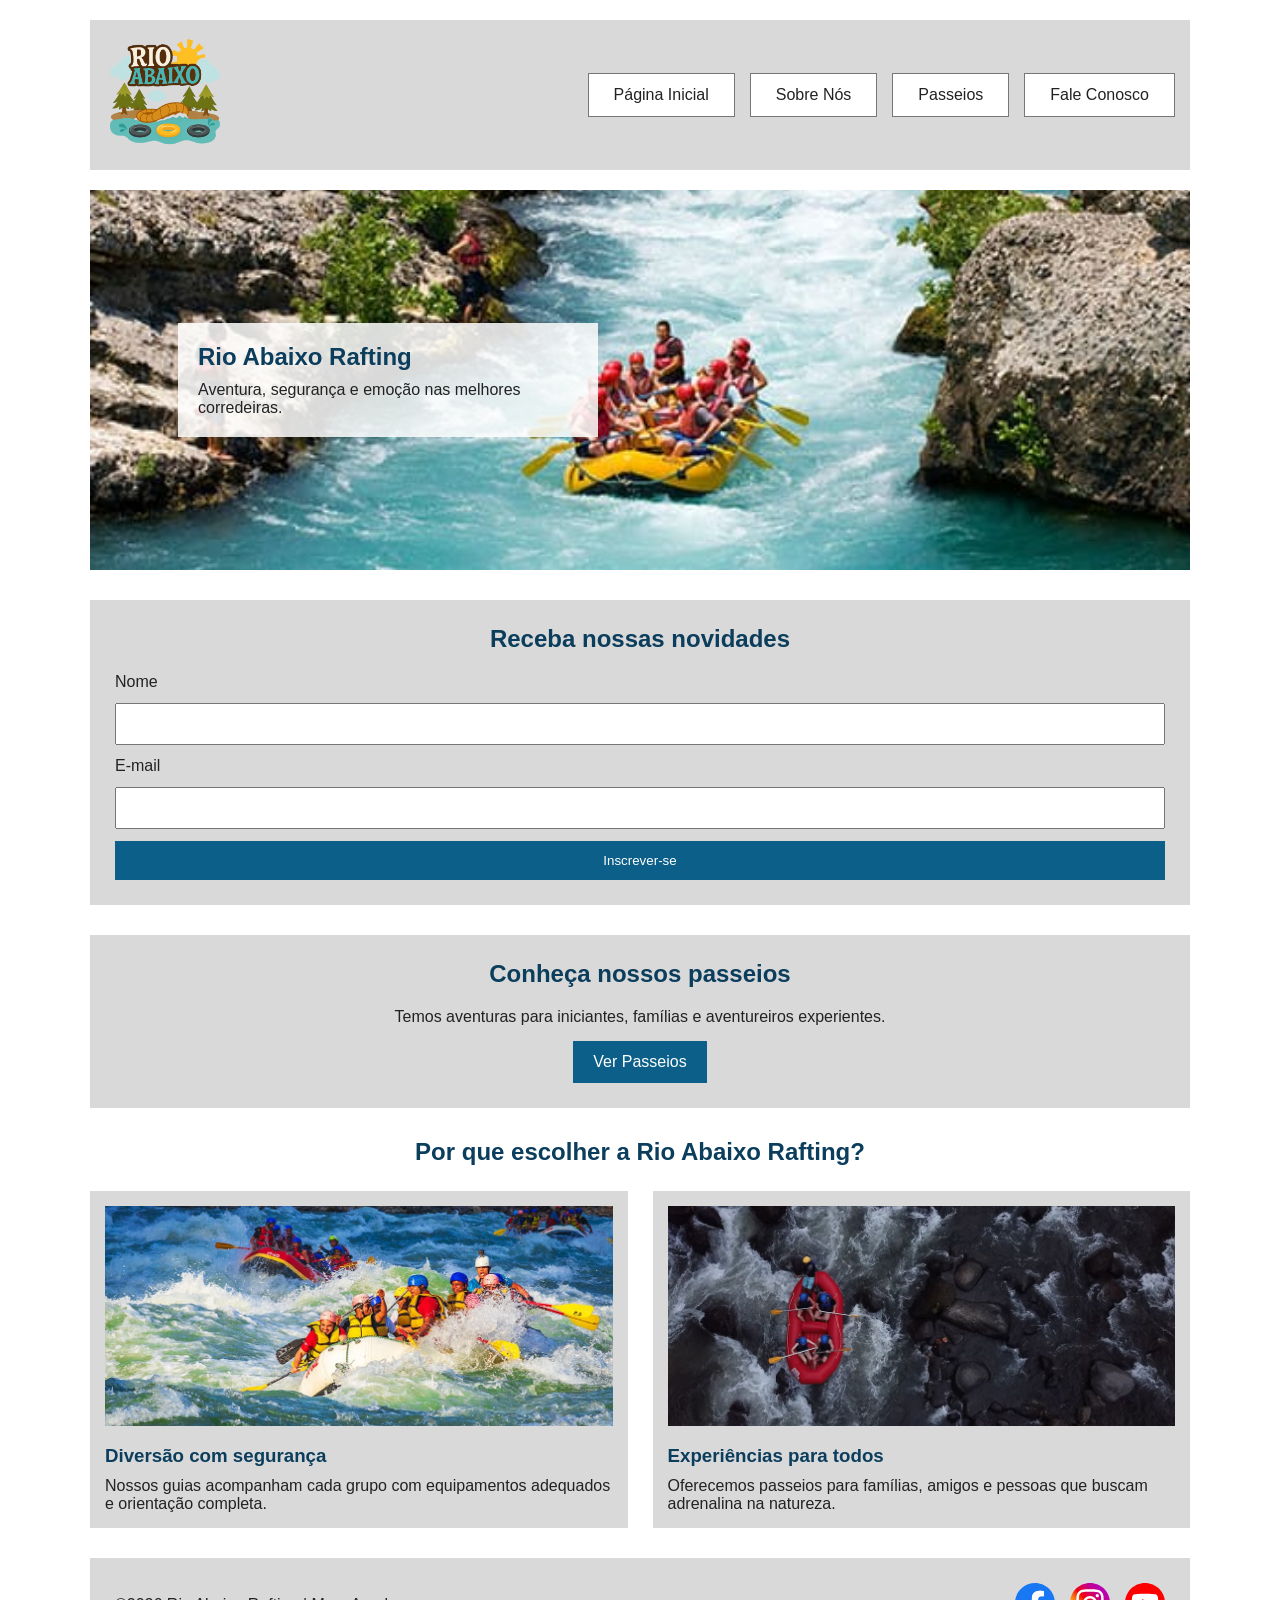
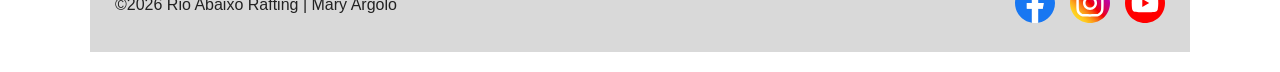
<file: wwr/index.html>
<!DOCTYPE html>
<html lang="pt-br">
<head>
    <meta charset="UTF-8">
    <meta name="description" content="Página inicial da Rio Abaixo Rafting com aventuras, passeios e inscrição para newsletter.">
    <meta name="author" content="Mary Argolo">
    <meta name="viewport" content="width=device-width, initial-scale=1.0">
    <title>Rio Abaixo Rafting | Página Inicial</title>
    <link rel="stylesheet" href="estilos/rafting.css">
</head>

<body>
    <header>
        <img src="imagens/z-downriver.png" alt="Logo Rio Abaixo Rafting">

        <nav>
            <a href="index.html">Página Inicial</a>
            <a href="sobre.html">Sobre Nós</a>
            <a href="passeios.html">Passeios</a>
            <a href="contato.html">Fale Conosco</a>
        </nav>
    </header>

    <main>
        <section class="home-hero">
            <img src="imagens/rafting65_600.jpg" alt="Pessoas praticando rafting em corredeiras">

            <div class="home-hero-texto">
                <h1>Rio Abaixo Rafting</h1>
                <p>Aventura, segurança e emoção nas melhores corredeiras.</p>
            </div>
        </section>

        <section class="newsletter">
            <h2>Receba nossas novidades</h2>

            <form>
                <label for="nome">Nome</label>
                <input type="text" id="nome" name="nome">

                <label for="email">E-mail</label>
                <input type="email" id="email" name="email">

                <button type="submit">Inscrever-se</button>
            </form>
        </section>

        <section class="chamada">
            <h2>Conheça nossos passeios</h2>
            <p>Temos aventuras para iniciantes, famílias e aventureiros experientes.</p>
            <a href="passeios.html">Ver Passeios</a>
        </section>

        <section class="home-grid">
            <h2>Por que escolher a Rio Abaixo Rafting?</h2>

            <article>
                <img src="imagens/rafting12_1024.jpg" alt="Clientes felizes após passeio de rafting">
                <h3>Diversão com segurança</h3>
                <p>Nossos guias acompanham cada grupo com equipamentos adequados e orientação completa.</p>
            </article>

            <article>
                <img src="imagens/rafting16_1024.jpg" alt="Equipe praticando rafting">
                <h3>Experiências para todos</h3>
                <p>Oferecemos passeios para famílias, amigos e pessoas que buscam adrenalina na natureza.</p>
            </article>
        </section>
    </main>

    <footer>
        <p>©2026 Rio Abaixo Rafting | Mary Argolo</p>

        <nav class="socialmedia">
            <a href="https://facebook.com">
                <img src="imagens/facebook.svg" alt="Facebook">
            </a>

            <a href="https://instagram.com">
                <img src="imagens/instagram.svg" alt="Instagram">
            </a>

            <a href="https://youtube.com">
                <img src="imagens/youtube.svg" alt="YouTube">
            </a>
        </nav>
    </footer>
</body>
</html>
</file>
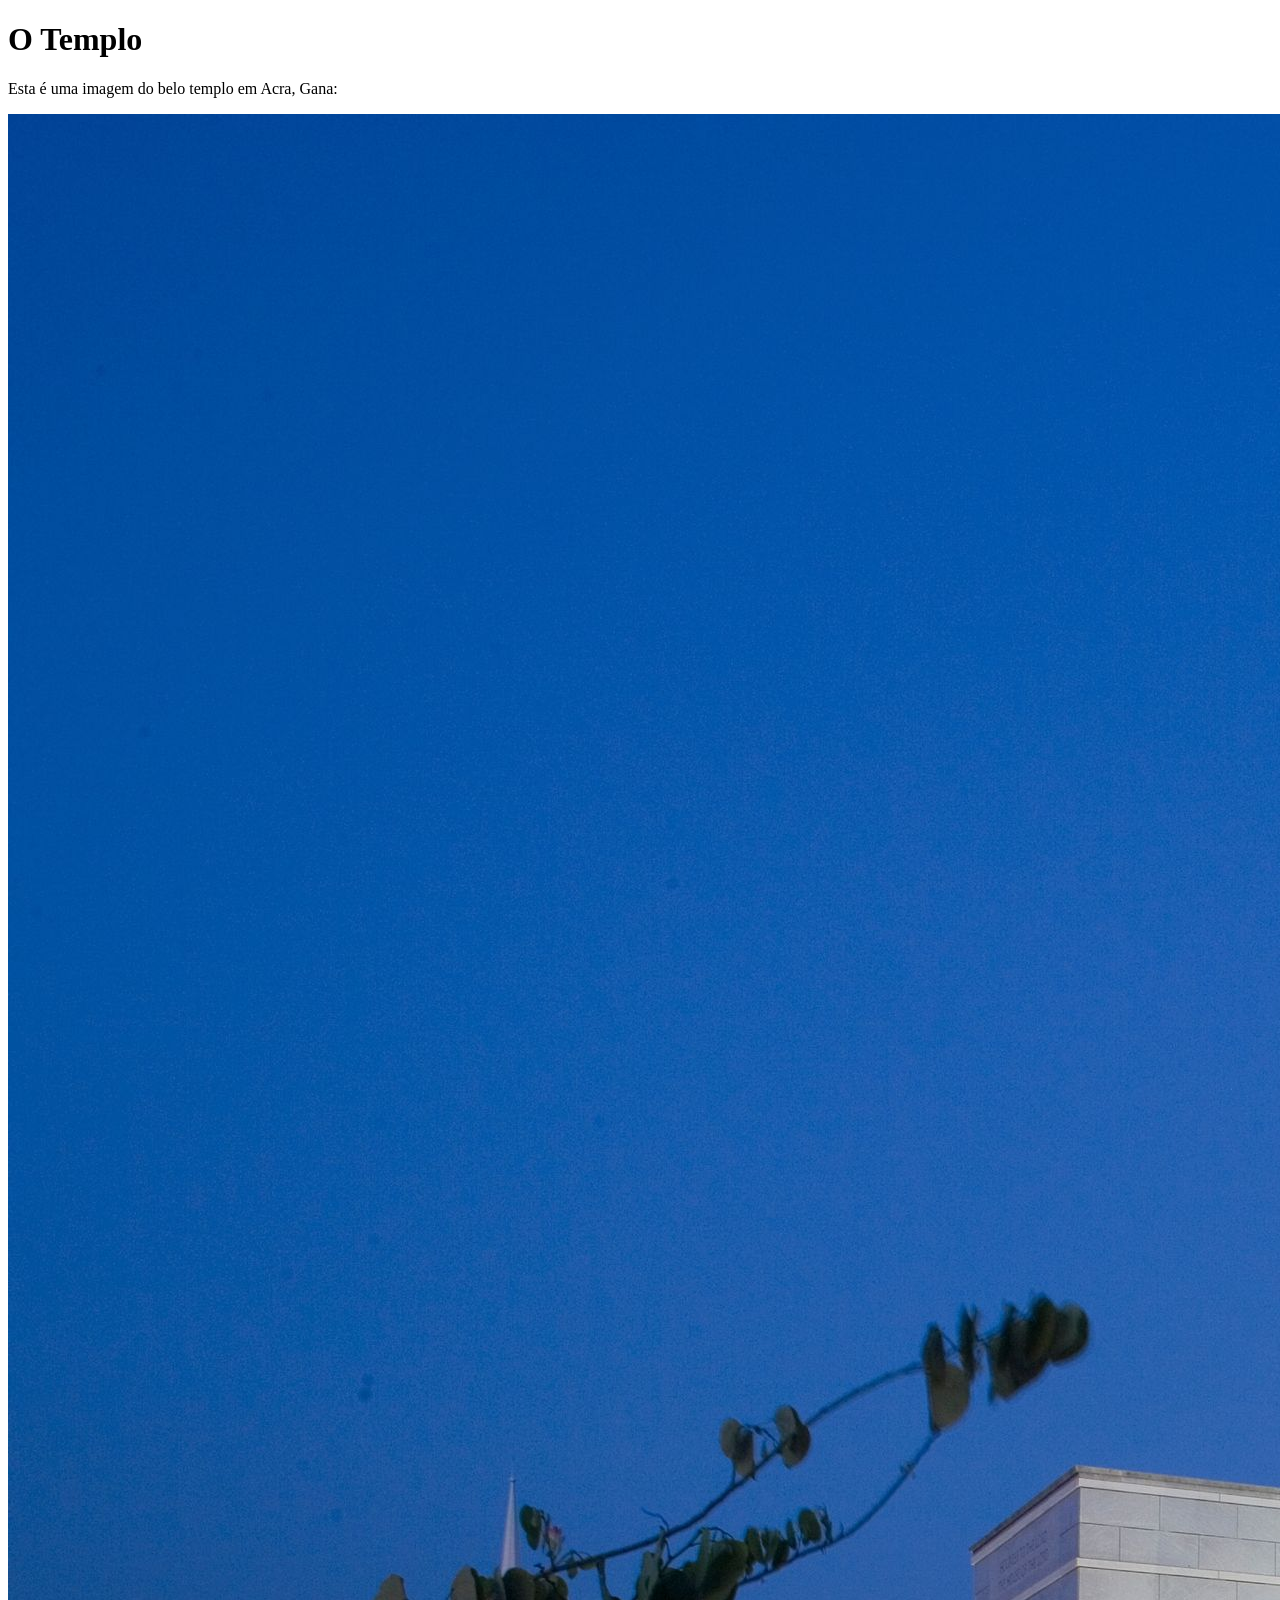
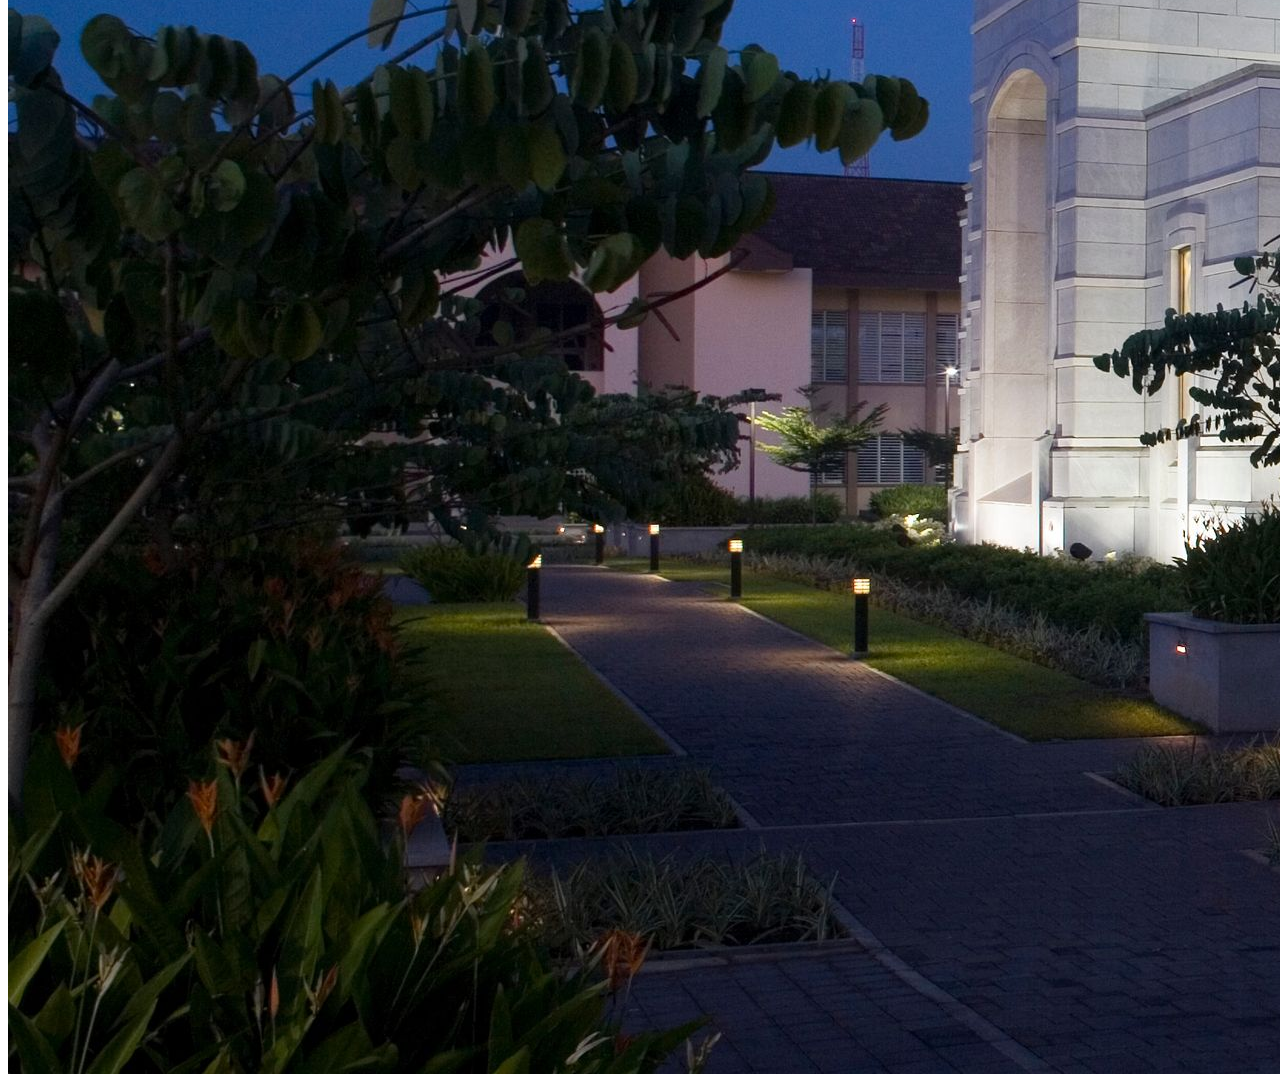
<file: semana01/imagens.html>
<!DOCTYPE html>
<html lang="pt-br">
<head>
    <meta charset="UTF-8">
    <meta name="viewport" content="width=device-width, initial-scale=1.0">
    <title>Imagem do Templo</title>
</head>
<body>
    <h1>O Templo</h1>
    <p>Esta é uma imagem do belo templo em Acra, Gana:</p>
    <img src="imagens/templo-largo.jpeg" alt="O Templo de Acra, Gana">
    
</body>
</html>
</file>
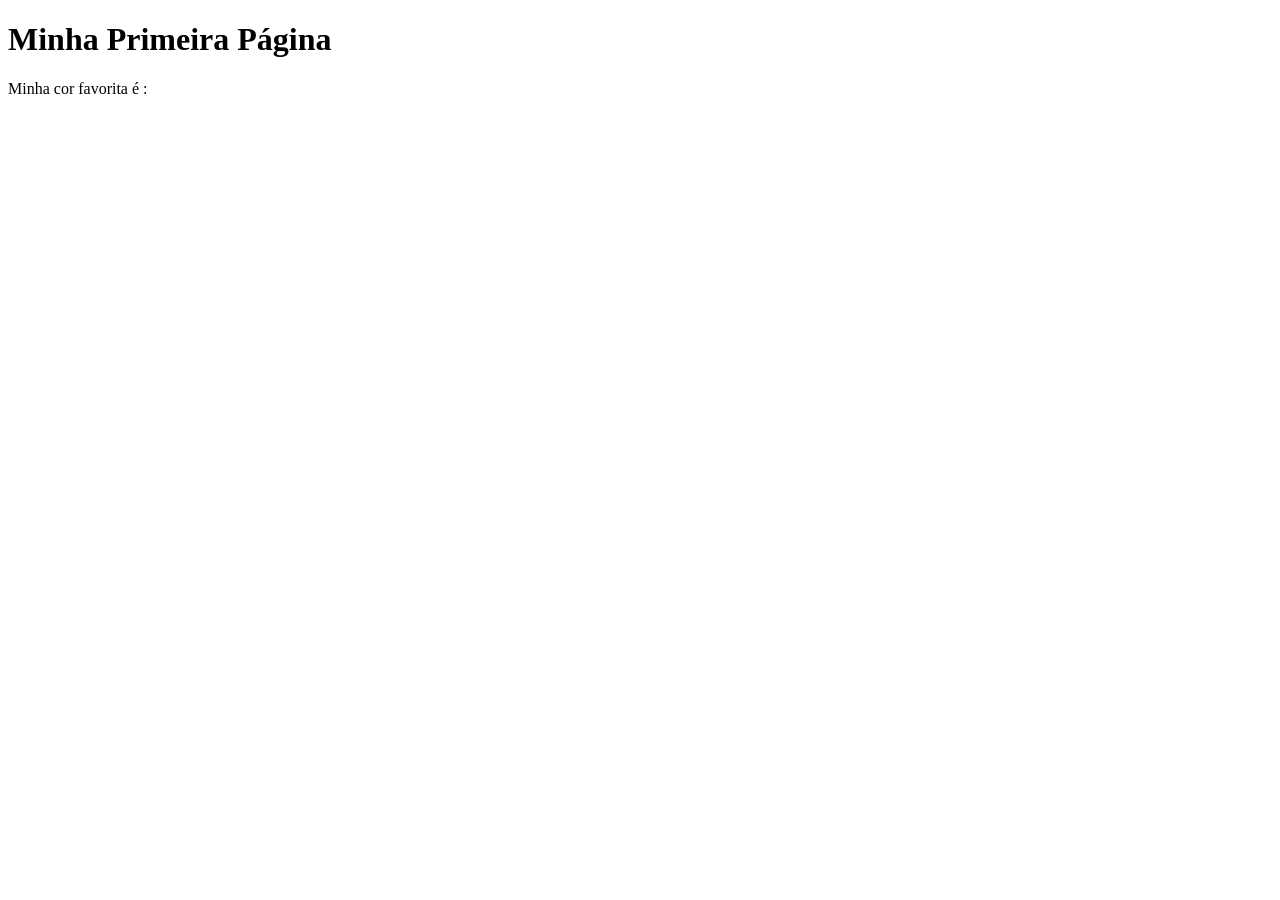
<file: semana01/primeira-pagina.html>
<!DOCTYPE html>
<html lang="pt-br">
<head>
    <meta charset="UTF-8">
    <meta name="viewport" content="width=device-width, initial-scale=1.0">
    <title>Minha Primeira Página</title>
</head>
<body>
    <h1>Minha Primeira Página</h1>
    <p>Minha cor favorita é : </p>
</body>
</html>
</file>
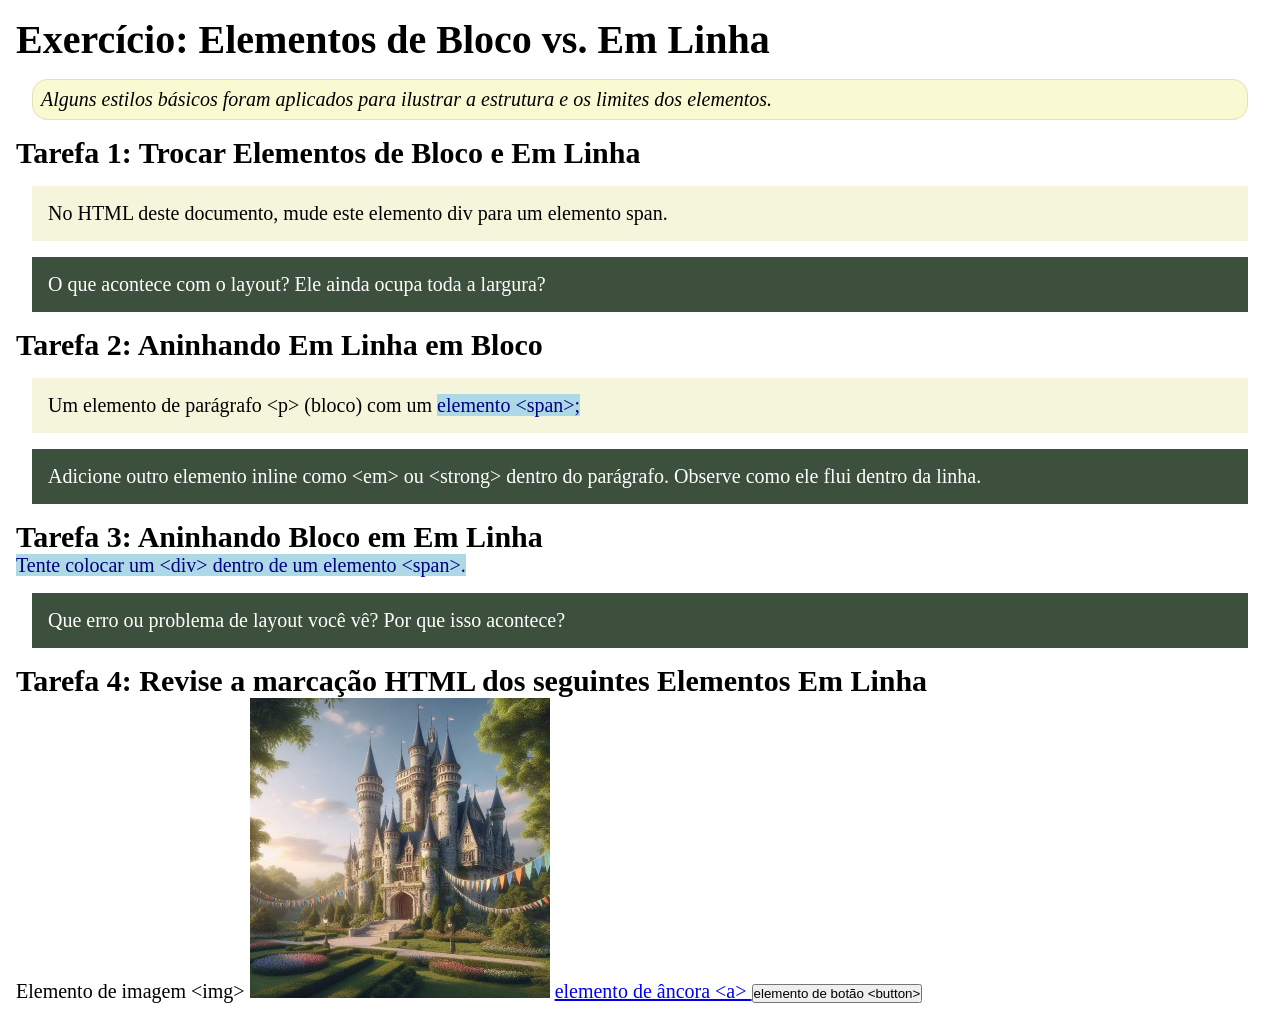
<file: semana02/bloco-vs-inline.html>
<!DOCTYPE html>
<html lang="pt-br">

<head>
    <meta charset="UTF-8">
    <meta name="viewport" content="width=device-width, initial-scale=1.0">
    <title>Exercício: Elementos de Bloco vs. Inline</title>
    <link rel="stylesheet" href="estilos/bloco-vs-inline.css">
</head>

<body>
    <main>
        <h1>Exercício: Elementos de Bloco vs. Em Linha</h1>
        <p class="note">Alguns estilos básicos foram aplicados para ilustrar a estrutura e os limites dos elementos.</p>

        <h2>Tarefa 1: Trocar Elementos de Bloco e Em Linha</h2>
        <div>No HTML deste documento, mude este elemento div para um elemento span.</div>

        <p class="question">O que acontece com o layout? Ele ainda ocupa toda a largura?</p>

        <h2>Tarefa 2: Aninhando Em Linha em Bloco</h2>
        <p>Um elemento de parágrafo &lt;p&gt; (bloco) com um <span>elemento &lt;span&gt;;</span></p>
        <p class="question">Adicione outro elemento inline como &lt;em&gt; ou &lt;strong&gt; dentro do parágrafo.
            Observe como ele flui dentro da linha.</p>

        <h2>Tarefa 3: Aninhando Bloco em Em Linha</h2>
        <span>Tente colocar um &lt;div&gt; dentro de um elemento &lt;span&gt;.</span>
        <p class="question">Que erro ou problema de layout você vê? Por que isso acontece?</p>


        <h2>Tarefa 4: Revise a marcação HTML dos seguintes Elementos Em Linha</h2>
        Elemento de imagem &lt;img&gt;
        <img src="imagens/castelo.webp" alt="imagem (imagens estão em linha)" width="300" height="300">
        <a href="https://churchofjesuschrist.org">elemento de âncora &lt;a&gt; </a>
        <button type="button">elemento de botão &lt;button&gt;</button>
    </main>
</body>

</html>
</file>
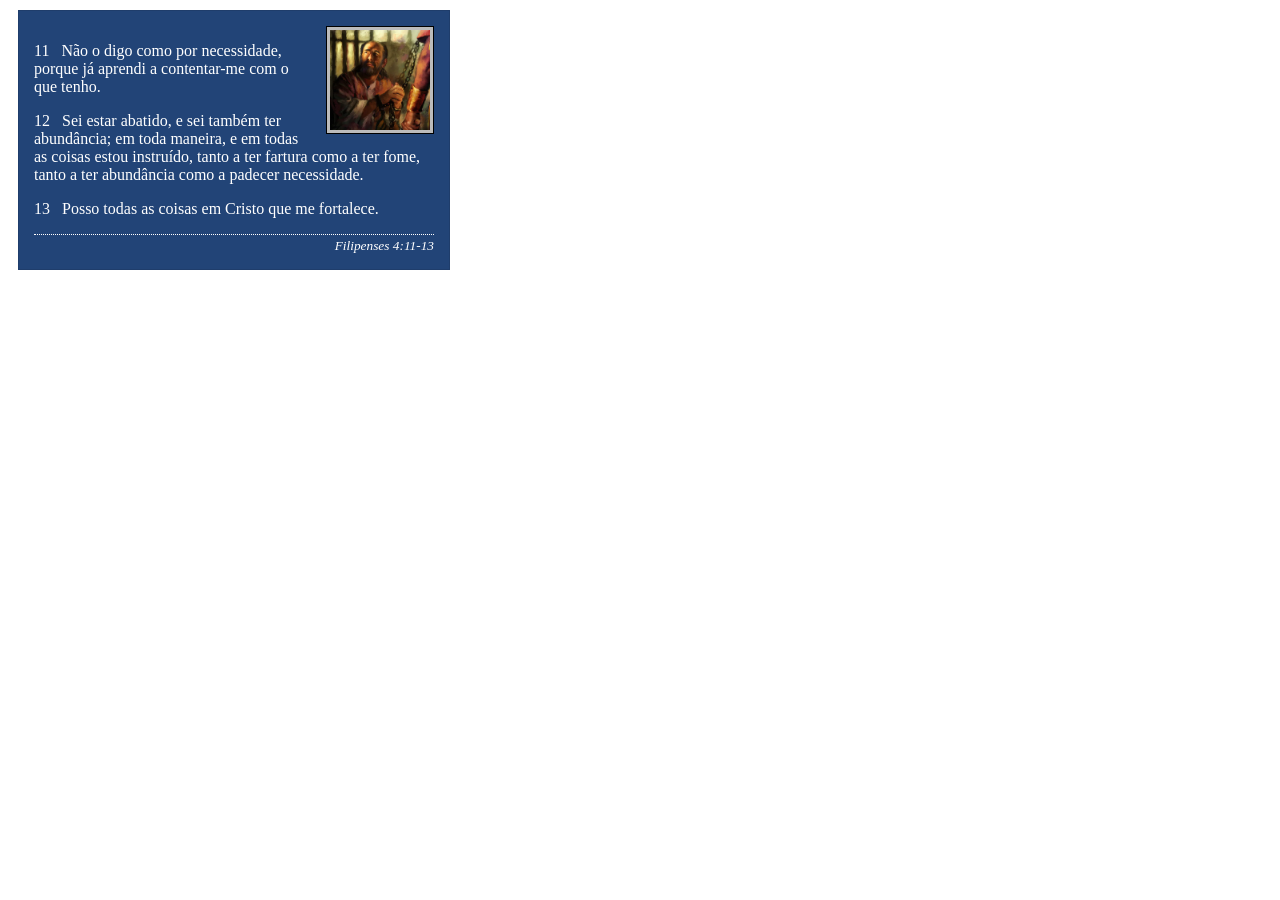
<file: semana02/box-model-solucao.html>
<!DOCTYPE html>
<html lang="pt-br">

<head>
    <meta charset="UTF-8">
    <meta name="viewport" content="width=device-width, initial-scale=1.0">
    <title>Atividade de Box Model</title>
    <link rel="stylesheet" href="estilos/box-model-solucao.css">
</head>

<body>
    <main>
        <div class="callout">
            <img src="imagens/apostolo-paulo-preso.webp" alt="Apóstolo Paulo - Preso em Roma" width="200" height="200">
            <blockquote>
                <p>11 &nbsp; Não o digo como por necessidade, porque já aprendi a contentar-me com o que tenho.</p>
                <p>12 &nbsp; Sei estar abatido, e sei também ter abundância; em toda maneira, e em todas as coisas estou
                    instruído, tanto a ter fartura como a ter fome, tanto a ter abundância como a padecer necessidade.
                </p>
                <p>13 &nbsp; Posso todas as coisas em Cristo que me fortalece.</p>
            </blockquote>
            <cite>Filipenses 4:11-13</cite>
        </div>
    </main>
</body>

</html>
</file>
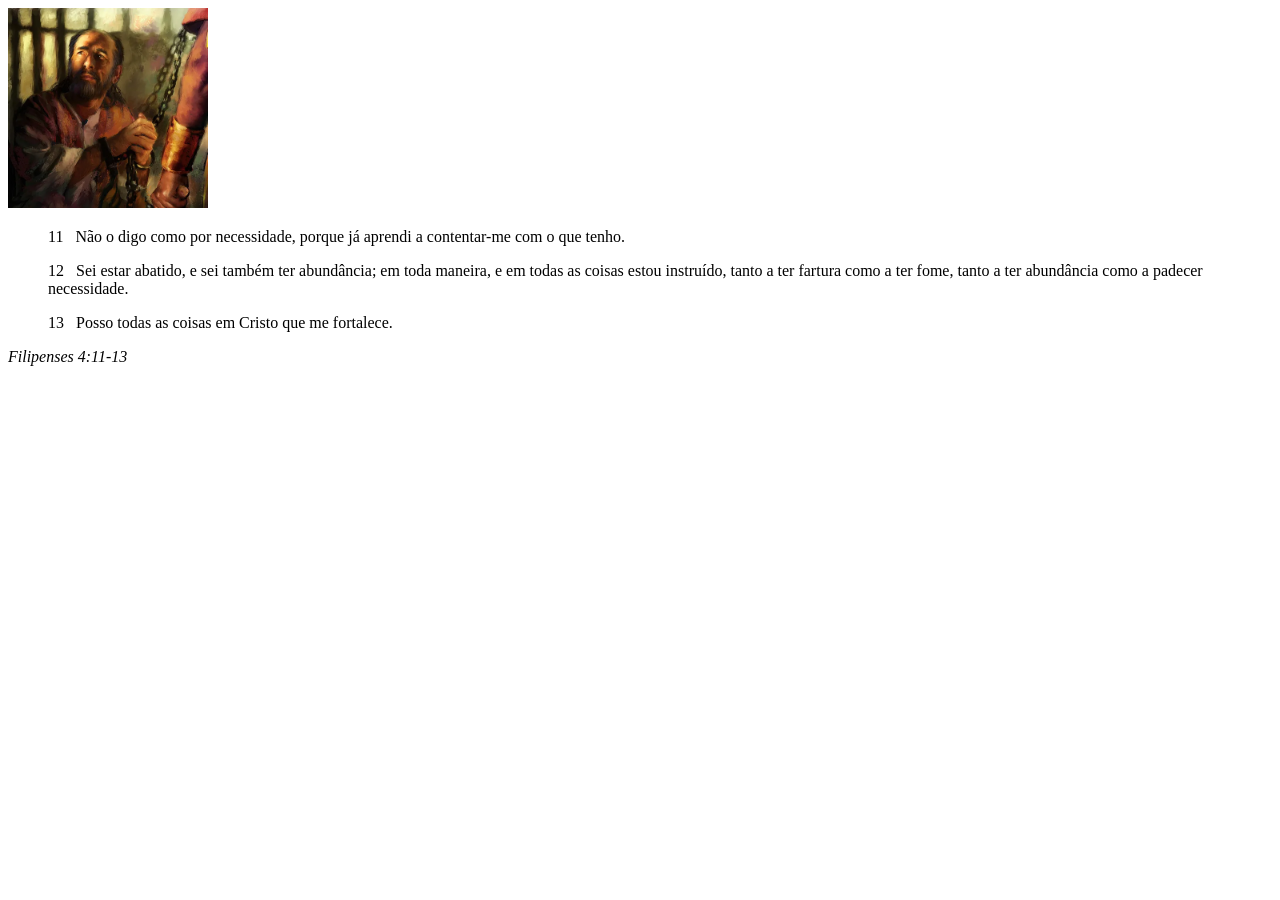
<file: semana02/box-model.html>
<!DOCTYPE html>
<html lang="pt-br">
<head>
    <meta charset="UTF-8">
    <meta name="viewport" content="width=device-width, initial-scale=1.0">
    <title>Atividade de Box Model</title>
</head>
<body>
    <main>
        <div class="callout">
            <img src="imagens/apostolo-paulo-preso.webp" alt="Apóstolo Paulo - Preso em Roma" width="200" height="200">
            <blockquote>
                <p>11 &nbsp; Não o digo como por necessidade, porque já aprendi a contentar-me com o que tenho.</p>
                <p>12 &nbsp; Sei estar abatido, e sei também ter abundância; em toda maneira, e em todas as coisas estou instruído, tanto a ter fartura como a ter fome, tanto a ter abundância como a padecer necessidade.</p>
                <p>13 &nbsp; Posso todas as coisas em Cristo que me fortalece.</p>
            </blockquote>
            <cite>Filipenses 4:11-13</cite>
        </div>
    </main>
</body>
</html>
</file>
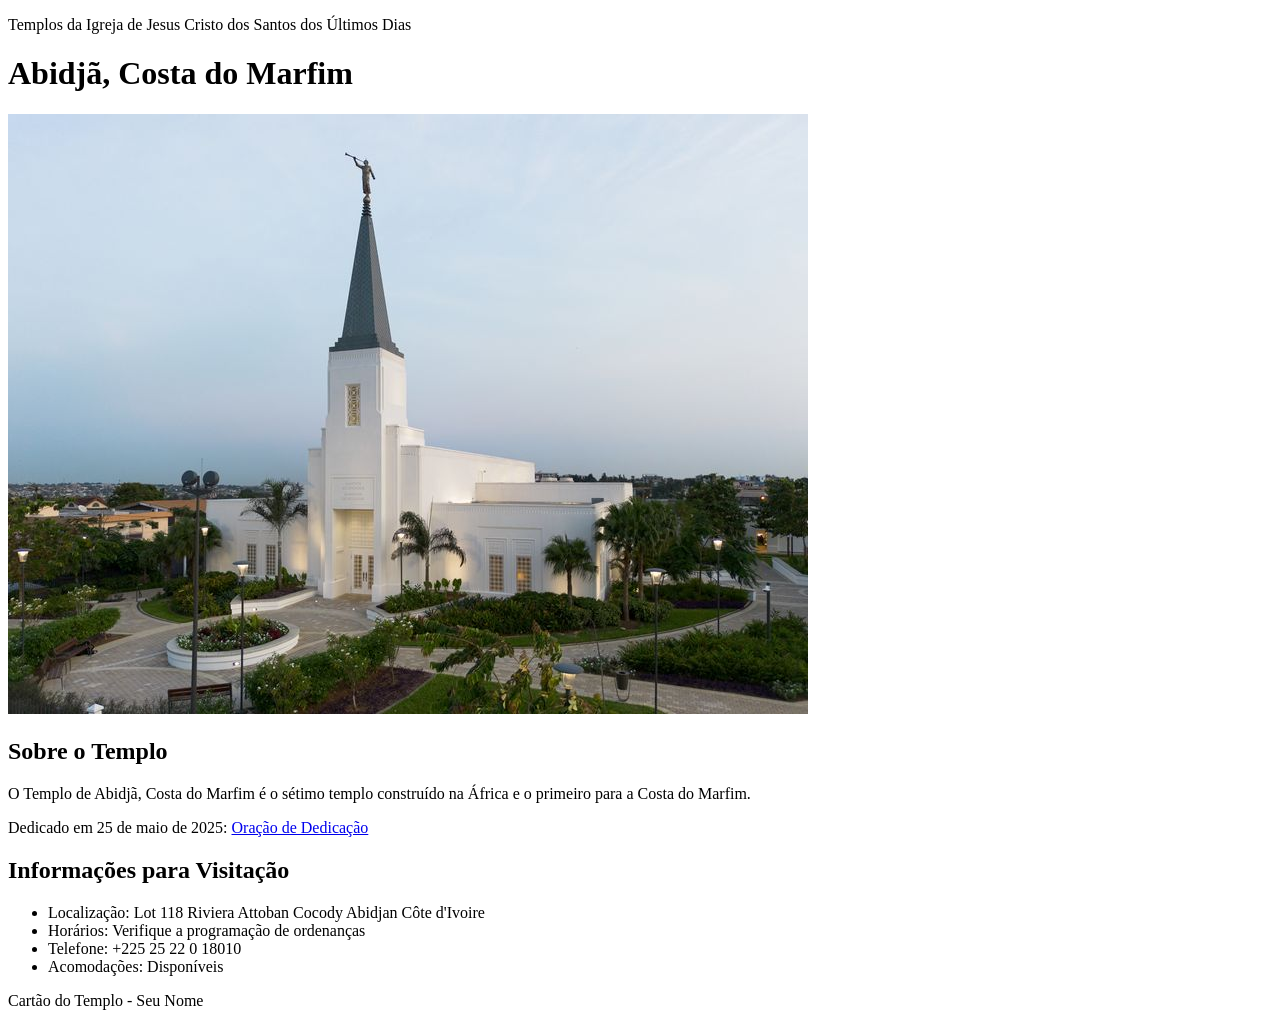
<file: semana02/templo.html>
<!DOCTYPE html>
<html lang="pt-br">

<head>
    <meta charset="UTF-8">
    <meta name="viewport" content="width=device-width, initial-scale=1.0">
    <title>Cartão do Templo - Abidjã, Costa do Marfim</title>
</head>

<body>
    <header>
        <p>Templos da Igreja de Jesus Cristo dos Santos dos Últimos Dias</p>
    </header>
    <main>
        <h1>Abidjã, Costa do Marfim</h1>
        <picture>
            <img src="imagens/abidja-costa-do-marfim.jpeg" alt="Templo de Abidjã, Costa do Marfim">
        </picture>
        <section>
            <h2>Sobre o Templo</h2>
            <p>O Templo de Abidjã, Costa do Marfim é o sétimo templo construído na África e o primeiro para a Costa do Marfim.</p>
            <p>Dedicado em 25 de maio de 2025: <a
                    href="https://www.churchofjesuschrist.org/temples/dedicatory-prayer/abidjan-ivory-coast-temple/2025-05-25?lang=eng"
                    target="_blank" rel="noopener noreferrer">Oração de Dedicação</a></p>
        </section>
        <section>
            <h2>Informações para Visitação</h2>
            <ul>
                <li>Localização: Lot 118 Riviera Attoban Cocody Abidjan Côte d'Ivoire</li>
                <li>Horários: Verifique a programação de ordenanças</li>
                <li>Telefone: +225 25 22 0 18010</li>
                <li>Acomodações: Disponíveis</li>
            </ul>
        </section>
    </main>
    <footer>
        <p>Cartão do Templo - Seu Nome</p>
    </footer>
</body>

</html>
</file>
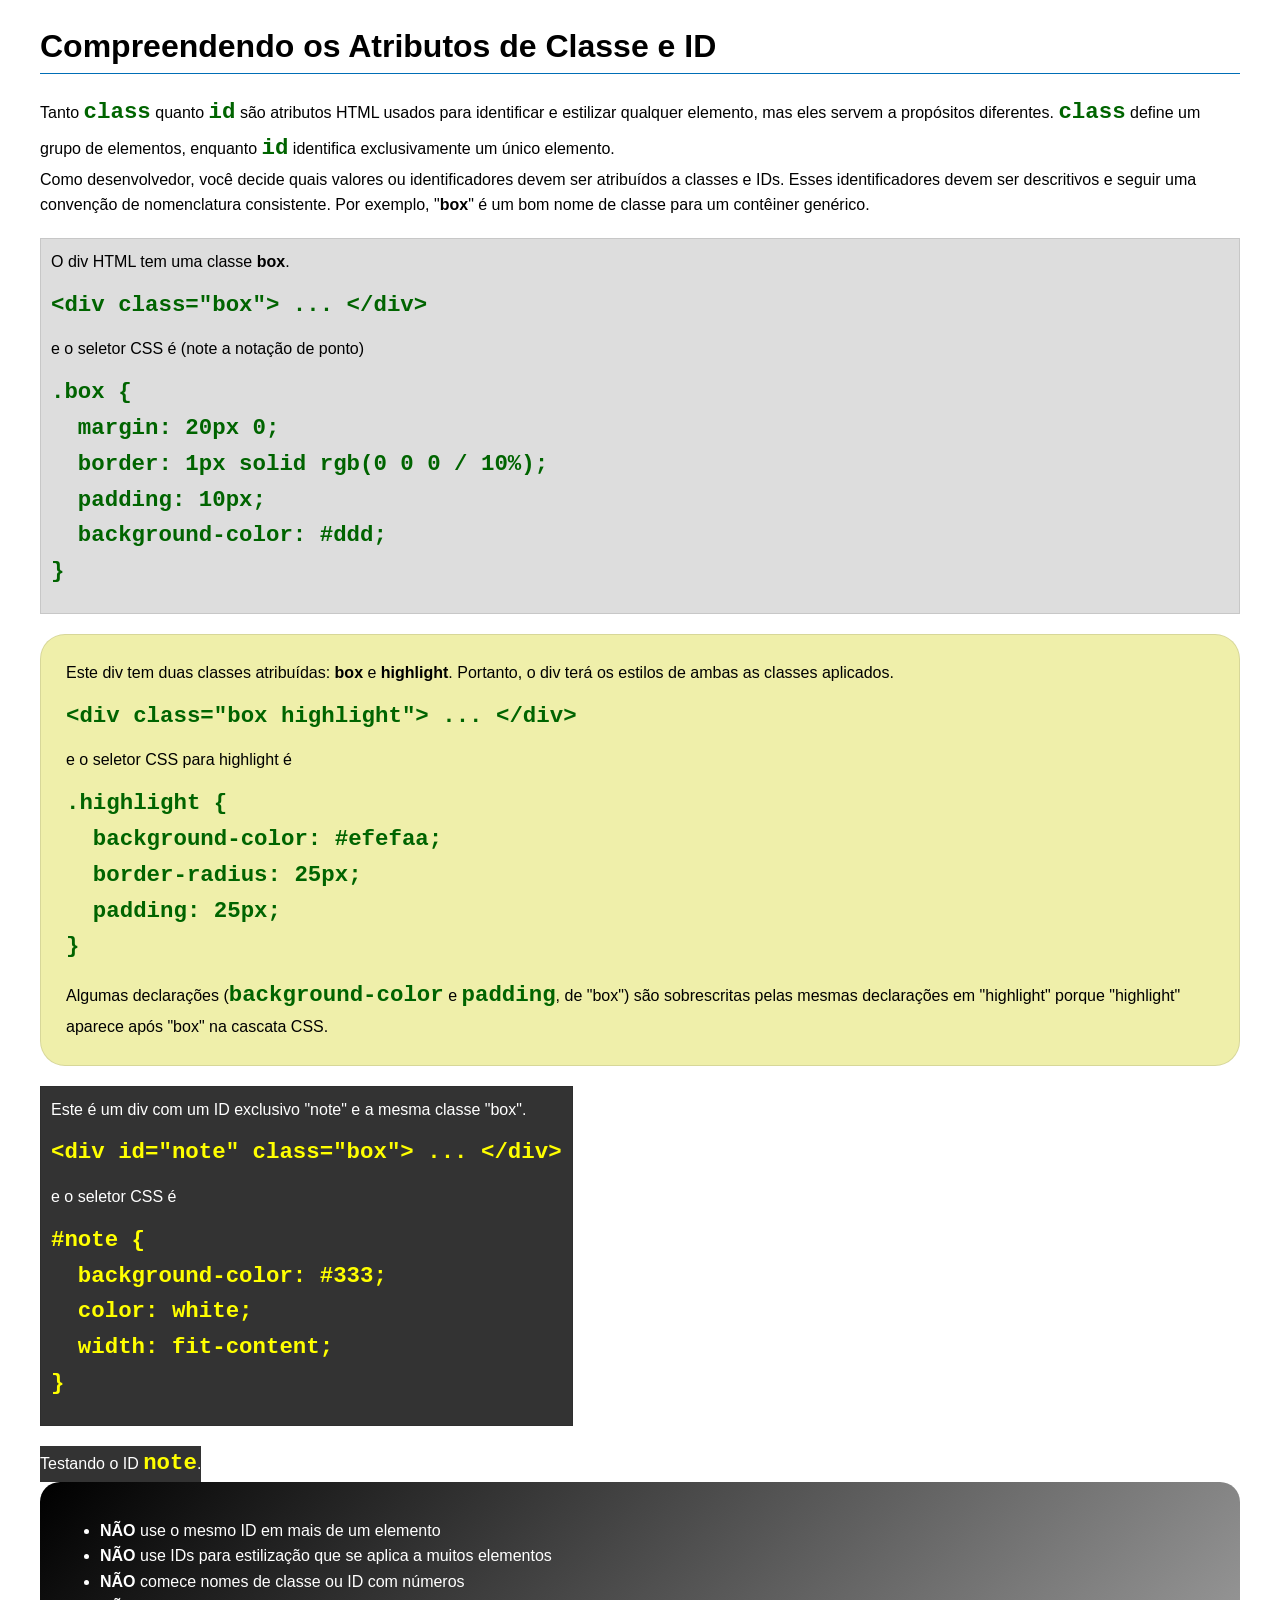
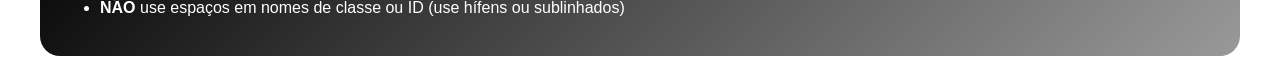
<file: semana03/classe-e-id.html>
<!DOCTYPE html>
<html lang="pt-br">

<head>
    <meta charset="UTF-8">
    <meta name="viewport" content="width=device-width, initial-scale=1.0">
    <title>Atributos de Classe vs ID</title>
    <link rel="stylesheet" href="estilos/classe-e-id.css">
</head>

<body>
    <h1>Compreendendo os Atributos de Classe e ID</h1>
    <p>Tanto <code>class</code> quanto <code>id</code> são atributos HTML usados para identificar e estilizar qualquer
        elemento, mas eles servem a propósitos diferentes. <code>class</code> define um grupo de elementos, enquanto
        <code>id</code> identifica exclusivamente um único elemento.
    </p>
    <p>Como desenvolvedor, você decide quais valores ou identificadores devem ser atribuídos a classes e IDs. Esses
        identificadores devem ser descritivos e seguir uma convenção de nomenclatura consistente. Por exemplo,
        "<strong>box</strong>" é um bom nome de classe para um contêiner genérico.</p>
    <div class="box">
        <p>O div HTML tem uma classe <strong>box</strong>.</p>
        <pre><code class="html">&lt;div class="box"&gt; ... &lt;/div&gt;</code></pre>
        e o seletor CSS é (note a notação de ponto)
        <pre><code class="css">.box {
  margin: 20px 0;
  border: 1px solid rgb(0 0 0 / 10%);
  padding: 10px;
  background-color: #ddd; 
}</code></pre>
    </div>

    <div class="box highlight">
        <p>Este div tem duas classes atribuídas: <strong>box</strong> e <strong>highlight</strong>. Portanto, o div terá
            os estilos de ambas as classes aplicados.</p>
        <pre><code class="html">&lt;div class="box highlight"&gt; ... &lt;/div&gt;</code></pre>
        e o seletor CSS para highlight é
        <pre><code class="css">.highlight {
  background-color: #efefaa;
  border-radius: 25px;
  padding: 25px;
}</code></pre>
        <p>Algumas declarações (<code>background-color</code> e <code>padding</code>, de "box") são sobrescritas pelas
            mesmas declarações em "highlight" porque "highlight" aparece após "box" na cascata CSS.</p>
    </div>

    <div id="note" class="box">
        <p>Este é um div com um ID exclusivo "note" e a mesma classe "box".</p>
        <pre><code class="html">&lt;div id="note" class="box"&gt; ... &lt;/div&gt;</code></pre>
        e o seletor CSS é
        <pre><code class="css">#note {
  background-color: #333;
  color: white;
  width: fit-content;
}</code></pre>
    </div>

    <div id="note">
        <p>Testando o ID <code>note</code>.</p>
    </div>

    <section id="melhor-pratica">
        <ul>
            <li><strong>NÃO</strong> use o mesmo ID em mais de um elemento</li>
            <li><strong>NÃO</strong> use IDs para estilização que se aplica a muitos elementos</li>
            <li><strong>NÃO</strong> comece nomes de classe ou ID com números</li>
            <li><strong>NÃO</strong> use espaços em nomes de classe ou ID (use hífens ou sublinhados)</li>
        </ul>
    </section>

    <br>

</body>

</html>
</file>
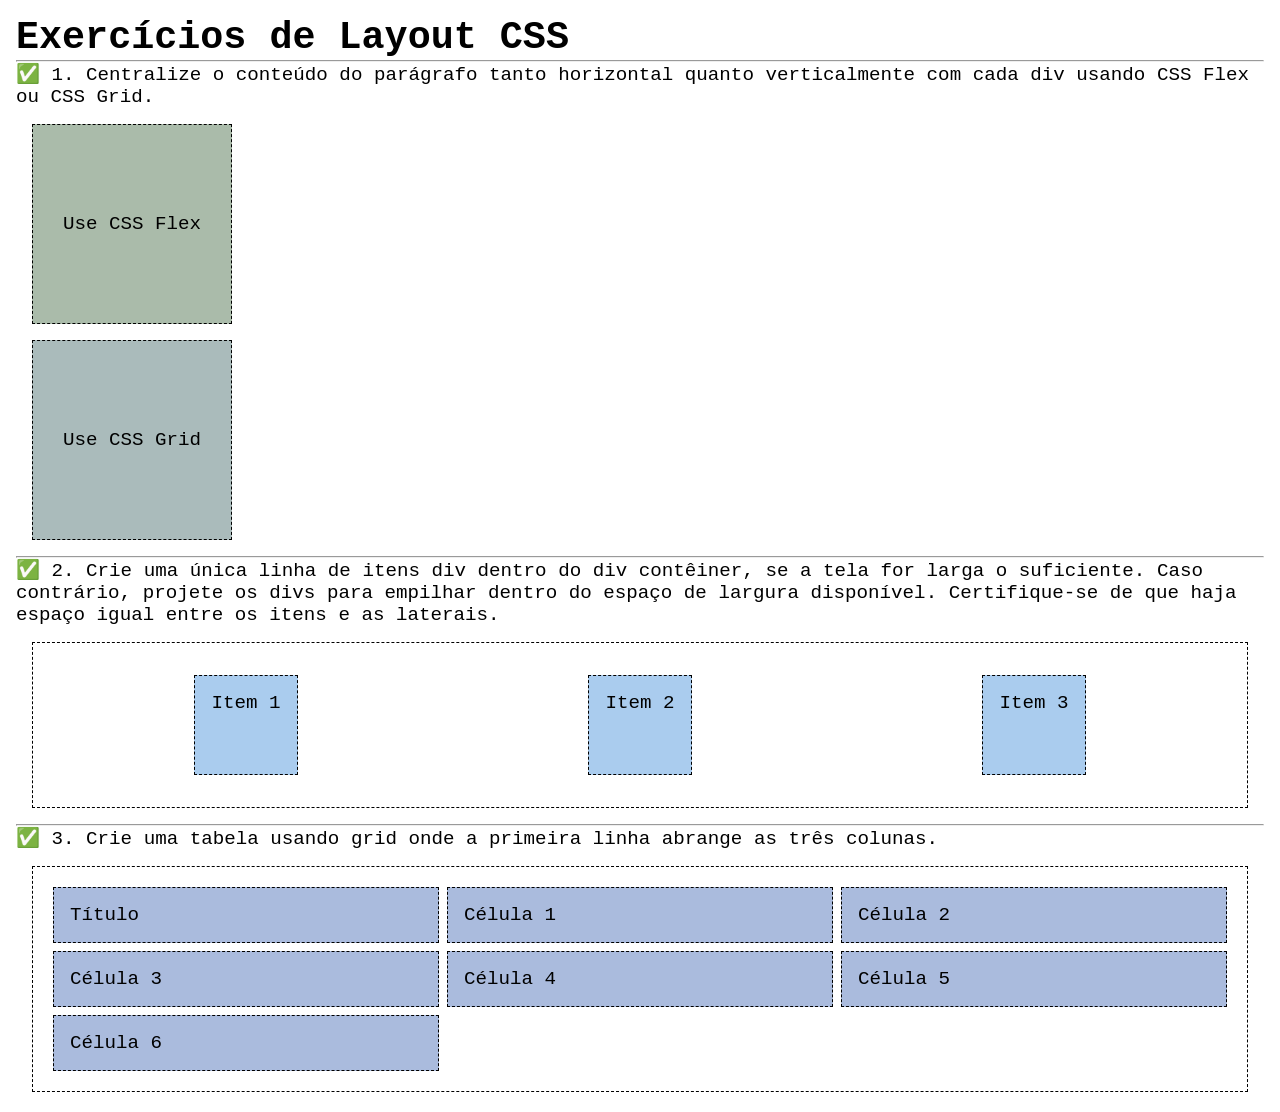
<file: semana04/exercicios-layout.html>
<!DOCTYPE html>
<html lang="pt-br">

<head>
    <meta charset="UTF-8">
    <meta name="viewport" content="width=device-width, initial-scale=1.0">
    <title>Exercícios de Layout CSS</title>
    <link rel="stylesheet" href="estilos/solucoes-dos-exercicios-de-layout.css">
</head>

<body>
    <main>
        <h1>Exercícios de Layout CSS</h1>
        <hr>
        <p>✅ 1. Centralize o conteúdo do parágrafo tanto horizontal quanto verticalmente com cada div usando CSS Flex ou
            CSS Grid.
        </p>
        <div class="one flex">
            <p>Use CSS Flex</p>
        </div>
        <div class="one grid">
            <p>Use CSS Grid</p>
        </div>
        <hr>
        <p>✅ 2. Crie uma única linha de itens div dentro do div contêiner, se a tela for larga o suficiente. Caso
            contrário, projete os
            divs para empilhar dentro do espaço de largura disponível. Certifique-se de que haja espaço igual entre os
            itens e as laterais.</p>
        <div class="container2">
            <div class="dois">
                <p>Item 1</p>
            </div>
            <div class="dois">
                <p>Item 2</p>
            </div>
            <div class="dois">
                <p>Item 3</p>
            </div>
        </div>
        <hr>
        <p>✅ 3. Crie uma tabela usando grid onde a primeira linha abrange as três colunas. </p>
        <div class="container3">
            <div class="tres colunas-3">
                <p>Título</p>
            </div>
            <div class="tres">
                <p>Célula 1</p>
            </div>
            <div class="tres">
                <p>Célula 2</p>
            </div>
            <div class="tres">
                <p>Célula 3</p>
            </div>
            <div class="tres">
                <p>Célula 4</p>
            </div>
            <div class="tres">
                <p>Célula 5</p>
            </div>
            <div class="tres">
                <p>Célula 6</p>
            </div>

        </div>
    </main>
</body>

</html>
</file>
<file: wwr/estilos/rafting.css>
:root {
    --primary-color: #0b5f89;
    --secondary-color: #084966;
    --accent-color: #d9d9d9;
    --background-color: #ffffff;
    --text-color: #222222;
    --heading-color: #0b3d5c;
    --light-text-color: #ffffff;
    --border-color: #777777;
    --heading-font: Arial, sans-serif;
    --paragraph-font: Arial, sans-serif;
}

* {
    margin: 0;
    padding: 0;
    box-sizing: border-box;
}

body {
    font-family: var(--paragraph-font);
    background-color: var(--background-color);
    color: var(--text-color);
}

header {
    max-width: 1100px;
    margin: 20px auto;
    padding: 15px;
    background-color: var(--accent-color);
    display: grid;
    grid-template-columns: 150px 1fr;
    align-items: center;
    gap: 40px;
}

header img {
    width: 120px;
}

header nav,
.socialmedia {
    display: flex;
    justify-content: flex-end;
    gap: 15px;
}

header nav a {
    padding: 12px 25px;
    border: 1px solid var(--border-color);
    background-color: var(--background-color);
    color: var(--text-color);
    text-decoration: none;
}

header nav a:hover,
.chamada a:hover,
.intro-passeios a:hover,
button:hover {
    background-color: var(--secondary-color);
    color: var(--light-text-color);
}

h1,
h2,
h3 {
    font-family: var(--heading-font);
    color: var(--heading-color);
}

.hero,
.home-hero {
    max-width: 1100px;
    margin: 20px auto;
    position: relative;
}

.hero > img,
.home-hero img {
    width: 100%;
    height: 380px;
    object-fit: cover;
    display: block;
}

.hero h1 {
    position: absolute;
    top: 30px;
    width: 100%;
    text-align: center;
    background-color: var(--background-color);
    padding: 10px;
    font-size: 2.5rem;
}

.hero article {
    position: absolute;
    bottom: 40px;
    left: 8%;
    right: 8%;
    background-color: var(--background-color);
    color: var(--text-color);
    padding: 20px;
}

.hero article img {
    width: 160px;
    float: right;
    margin-left: 20px;
}

.home-hero-texto {
    position: absolute;
    top: 35%;
    left: 8%;
    background-color: rgba(255, 255, 255, 0.85);
    padding: 20px;
    max-width: 420px;
}

.home-hero-texto h1 {
    margin-bottom: 10px;
}

.historia,
.aventuras,
.newsletter,
.chamada,
.intro-passeios,
.tabela-passeios,
.contact-info,
.contact-form {
    max-width: 1100px;
    margin: 30px auto;
    padding: 25px;
}

.historia,
.newsletter,
.chamada,
.intro-passeios {
    background-color: var(--accent-color);
}

.historia h2,
.aventuras h2,
.newsletter h2,
.chamada h2,
.intro-passeios h1,
.tabela-passeios h2 {
    text-align: center;
    margin-bottom: 20px;
}

.historia-conteudo {
    display: grid;
    grid-template-columns: 1fr 250px 1fr;
    gap: 25px;
    align-items: center;
}

.historia-conteudo img {
    width: 100%;
}

.aventuras {
    border: 1px solid var(--border-color);
}

.aventuras-galeria {
    display: grid;
    grid-template-columns: repeat(5, 1fr);
    gap: 20px;
    text-align: center;
}

.aventuras-galeria img {
    width: 100%;
    height: 110px;
    object-fit: cover;
}

.newsletter form,
.contact-form form,
fieldset {
    display: grid;
    gap: 12px;
}

.newsletter input,
.contact-form input,
.contact-form textarea,
.contact-form button {
    padding: 10px;
    font-size: 1rem;
}

.chamada {
    text-align: center;
}

.chamada a,
.intro-passeios a {
    display: inline-block;
    margin-top: 15px;
    padding: 12px 20px;
    background-color: var(--primary-color);
    color: var(--light-text-color);
    text-decoration: none;
}

.home-grid,
.cards-passeios {
    max-width: 1100px;
    margin: 30px auto;
    display: grid;
    gap: 25px;
}

.home-grid {
    grid-template-columns: 1fr 1fr;
}

.cards-passeios {
    grid-template-columns: repeat(3, 1fr);
}

.home-grid h2,
.cards-passeios h2 {
    grid-column: 1 / -1;
    text-align: center;
}

.home-grid article,
.cards-passeios article {
    padding: 15px;
    background-color: var(--accent-color);
}

.home-grid img {
    width: 100%;
    height: 220px;
    object-fit: cover;
}

.cards-passeios img {
    width: 100%;
    height: 180px;
    object-fit: cover;
}

.home-grid h3,
.cards-passeios h3 {
    margin: 15px 0 10px;
}

table {
    width: 100%;
    border-collapse: collapse;
}

th,
td {
    border: 1px solid var(--border-color);
    padding: 12px;
    text-align: left;
}

th {
    background-color: var(--primary-color);
    color: var(--light-text-color);
}

figure {
    margin: 0;
}

figcaption {
    margin-top: 8px;
}

footer {
    max-width: 1100px;
    margin: 20px auto;
    padding: 25px;
    background-color: var(--accent-color);
    color: var(--text-color);
    display: flex;
    justify-content: space-between;
    align-items: center;
}

.socialmedia img {
    width: 40px;
    height: 40px;
}

.employees {
    max-width: 900px;
    margin: 30px auto;
    display: grid;
    grid-template-columns: repeat(3, 1fr);
    gap: 20px;
}

.employees h2 {
    grid-column: 1 / -1;
    text-align: center;
}

.employees figure {
    text-align: center;
}

.employees img {
    width: 100%;
    height: 180px;
    object-fit: cover;
}

.contact-info h2,
.contact-form h2 {
    text-align: center;
    margin-bottom: 20px;
}

.contact-info iframe {
    width: 100%;
    border: 1px solid var(--border-color);
}

fieldset {
    padding: 15px;
    border: 1px solid var(--border-color);
}

button {
    background-color: var(--primary-color);
    color: var(--light-text-color);
    border: none;
    padding: 12px;
    cursor: pointer;
} .company-info,
.contact-grid {
    max-width: 1100px;
    margin: 30px auto;
    padding: 25px;
    background-color: var(--accent-color);
}

.company-info h2,
.contact-grid h2 {
    text-align: center;
    margin-bottom: 20px;
}

.company-info p {
    margin-bottom: 10px;
}

.contact-grid {
    display: grid;
    grid-template-columns: 1fr 1fr;
    gap: 25px;
    align-items: start;
}

.contact-grid h2 {
    grid-column: 1 / -1;
}

.contact-grid iframe {
    width: 100%;
    border: 1px solid var(--border-color);
}

.contact-grid form {
    display: grid;
    gap: 12px;
}

.contact-grid input,
.contact-grid textarea,
.contact-grid button {
    padding: 10px;
    font-size: 1rem;
}
</file>
<file: semana02/estilos/bloco-vs-inline.css>
* {
    margin: 0;
    padding: 0;
}

body {
    font-size: 20px;
    margin: 1rem;
}

p,
div {
    background-color: beige;
    margin: 1rem;
    padding: 1rem;
}

span {
    color: navy;
    background-color: lightblue;
}

code {
    margin: 0;
    padding: 0;
    color: green;
    font-size: 1.2rem;
}

.note {
    font-style: italic;
    background-color: lightgoldenrodyellow;
    border-radius: 1rem;
    border: 1px solid rgb(0 0 0 / 10%);
    margin: 1rem;
    padding: .5rem;
}

.question {
    background-color: #3d503d;
    color: #fff;
}
</file>
<file: semana02/estilos/box-model-solucao.css>
.callout {
    max-width: 400px;
    margin: 10px;
    border: 1px solid rgba(0, 0, 0, .1);
    padding: 15px;
    background-color: #247;
    color: #fff;
}

.callout img {
    float: right;
    margin: 0 0 10px 15px;
    border: 1px solid #000;
    padding: 3px;
    background-color: #bbb;
    width: 100px;
    height: auto;

}

blockquote {
    margin: 0;
}

cite {
    display: block;
    border-top: 1px dotted #fff;
    padding-top: 3px;
    text-align: right;
    font-size: smaller;
}
</file>
<file: semana03/estilos/classe-e-id.css>
body {
    font-family: Arial, sans-serif;
    line-height: 1.6;
    margin: 0;
    padding: 0 40px;
}

h1 {
    border-bottom: 1px solid rgb(0 110 182);
    padding-bottom: 0;
}



p {
    margin: 0;
}

code {
    color: darkgreen;
    font-weight: 700;
    font-size: 1.4rem;
}

/* Class exemplos - podem ser reutilizados */

.box {
    margin: 20px 0;
    border: 1px solid rgb(0 0 0 / 10%);
    padding: 10px;
    background-color: #ddd; /* essa é a abreviação para #dddddd */
}

.highlight {
    background-color: #efefaa;
    border-radius: 25px;
    padding: 25px;
}

/* ID exemplos - devem ser únicos */

#note {
    background-color: #333;
    color: white;
    width: fit-content;
}

#note code {
    color: yellow;
}

#melhor-pratica {
    background: linear-gradient(135deg, #000 0%, #999 100%);
    color: white;
    border-radius: 20px;
    padding: 20px
}
</file>
<file: semana04/estilos/solucoes-dos-exercicios-de-layout.css>
* {
    margin: 0;
    padding: 0;
    box-sizing: border-box;
}

body {
    margin: 1rem;
    font-family: monospace;
    font-size: 1.2rem;
}

div {
    margin: 1rem;
    border: 1px dashed;
    padding: 1rem;
}

.one {
    width: 200px;
    height: 200px;
}

.flex {
    background-color: #aba;
    display: flex;
    justify-content: center;
    align-items: center;
}

.grid {
    background-color: #abb;
    display: grid;
    place-items: center;
}

.container2 {
    display: flex;
    flex-wrap: wrap;
    justify-content: space-around;
}

.dois {
    background-color: #ace;
    height: 100px;
}

.container3 {
    display: grid;
    grid-template-columns: repeat(3, 1fr);
}

.columns-3 {
    grid-column: span 3;}

.tres {
    margin: .25rem;
    background-color: #abd;
}
</file>
